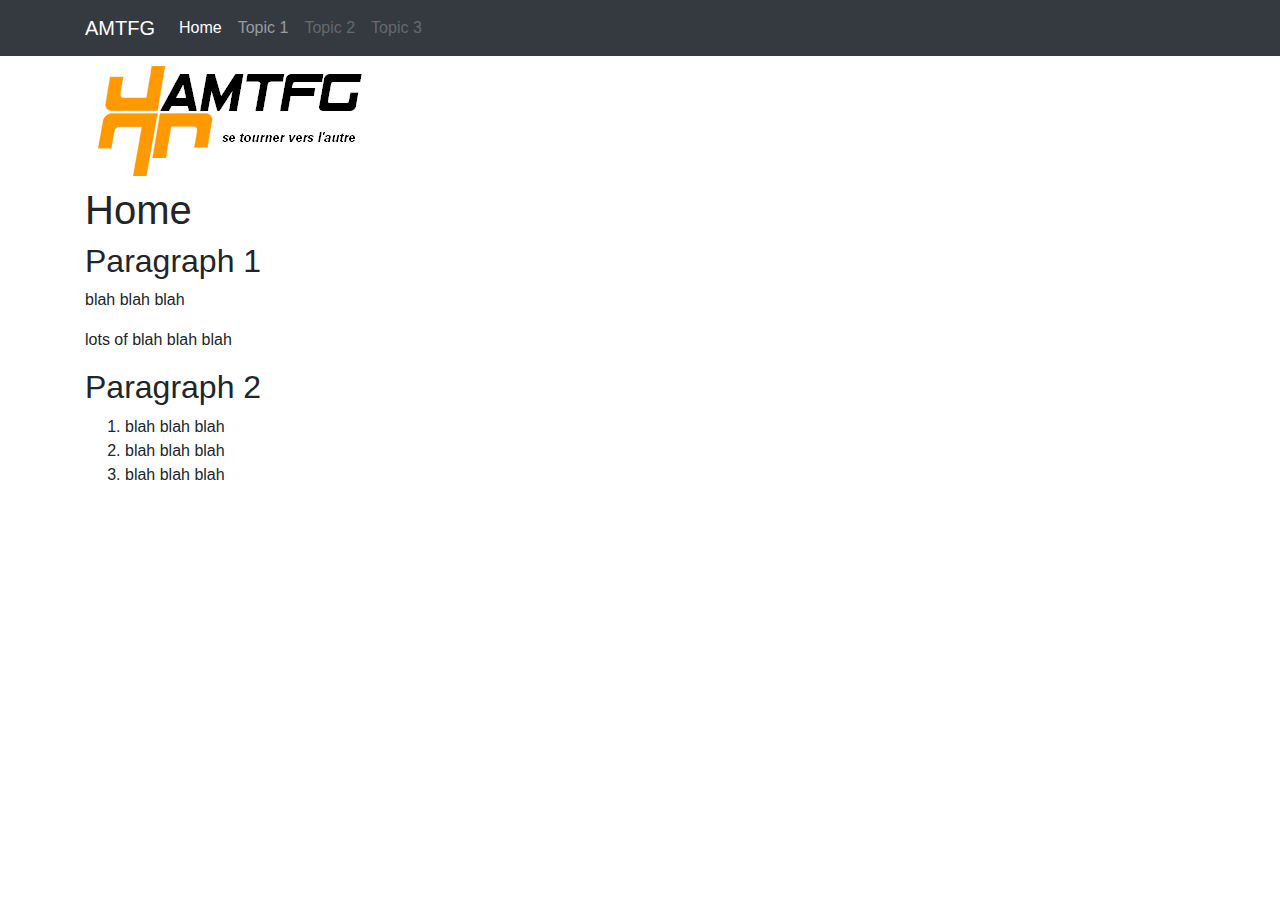
<file: index.html>
<!doctype html>
<html lang="en">
  <head>
    <!-- Required meta tags -->
    <meta charset="utf-8">
    <meta name="viewport" content="width=device-width, initial-scale=1, shrink-to-fit=no">

    <!-- Bootstrap CSS -->
    <link rel="stylesheet" href="https://stackpath.bootstrapcdn.com/bootstrap/4.4.1/css/bootstrap.min.css" integrity="sha384-Vkoo8x4CGsO3+Hhxv8T/Q5PaXtkKtu6ug5TOeNV6gBiFeWPGFN9MuhOf23Q9Ifjh" crossorigin="anonymous">
    <link rel="stylesheet" href="site.css">

    <title>AMTFG - Home</title>
  </head>
  <body class="contains-fixed-navbar">
    <nav class="navbar navbar-expand-lg navbar-dark bg-dark fixed-top">
      <div class="container">
        <a class="navbar-brand" href="index.html">AMTFG</a>
        <button class="navbar-toggler" type="button" data-toggle="collapse" data-target="#navbarNavAltMarkup" aria-controls="navbarNavAltMarkup" aria-expanded="false" aria-label="Toggle navigation">
        <span class="navbar-toggler-icon"></span>
        </button>
        <div class="collapse navbar-collapse" id="navbarNavAltMarkup">
        <div class="navbar-nav">
          <a class="nav-item nav-link active" href="index.html">Home <span class="sr-only">(current)</span></a>
          <a class="nav-item nav-link" href="topic1.html">Topic 1</a>
          <a class="nav-item nav-link disabled" href="topic2.html" tabindex="-1" aria-disabled="true">Topic 2</a>
          <a class="nav-item nav-link disabled" href="topic3.html" tabindex="-1" aria-disabled="true">Topic 3</a>
        </div>
        </div>
      </div>
    </nav>

    <section>
      <div class="container">
        <img src="images/Logo.png" alt="Image of AMTFG" title="Logo">

        <h1>Home</h1>
      </div>
    </section>

    <section>
      <div class="container">
        <h2>Paragraph 1</h2>
        <p>blah blah blah</p>
        <p>lots of blah blah blah</p>
      </div>
    </section>

    <section>
      <div class="container">
        <h2>Paragraph 2</h2>
        <ol>
          <li>blah blah blah</li>
          <li>blah blah blah</li>
          <li>blah blah blah</li>
        </ol>
      </div>
    </section>

    <!-- jQuery first, then Popper.js, then Bootstrap JS -->
    <script src="https://code.jquery.com/jquery-3.4.1.slim.min.js" integrity="sha384-J6qa4849blE2+poT4WnyKhv5vZF5SrPo0iEjwBvKU7imGFAV0wwj1yYfoRSJoZ+n" crossorigin="anonymous"></script>
    <script src="https://cdn.jsdelivr.net/npm/popper.js@1.16.0/dist/umd/popper.min.js" integrity="sha384-Q6E9RHvbIyZFJoft+2mJbHaEWldlvI9IOYy5n3zV9zzTtmI3UksdQRVvoxMfooAo" crossorigin="anonymous"></script>
    <script src="https://stackpath.bootstrapcdn.com/bootstrap/4.4.1/js/bootstrap.min.js" integrity="sha384-wfSDF2E50Y2D1uUdj0O3uMBJnjuUD4Ih7YwaYd1iqfktj0Uod8GCExl3Og8ifwB6" crossorigin="anonymous"></script>
  </body>
</html>
</file>
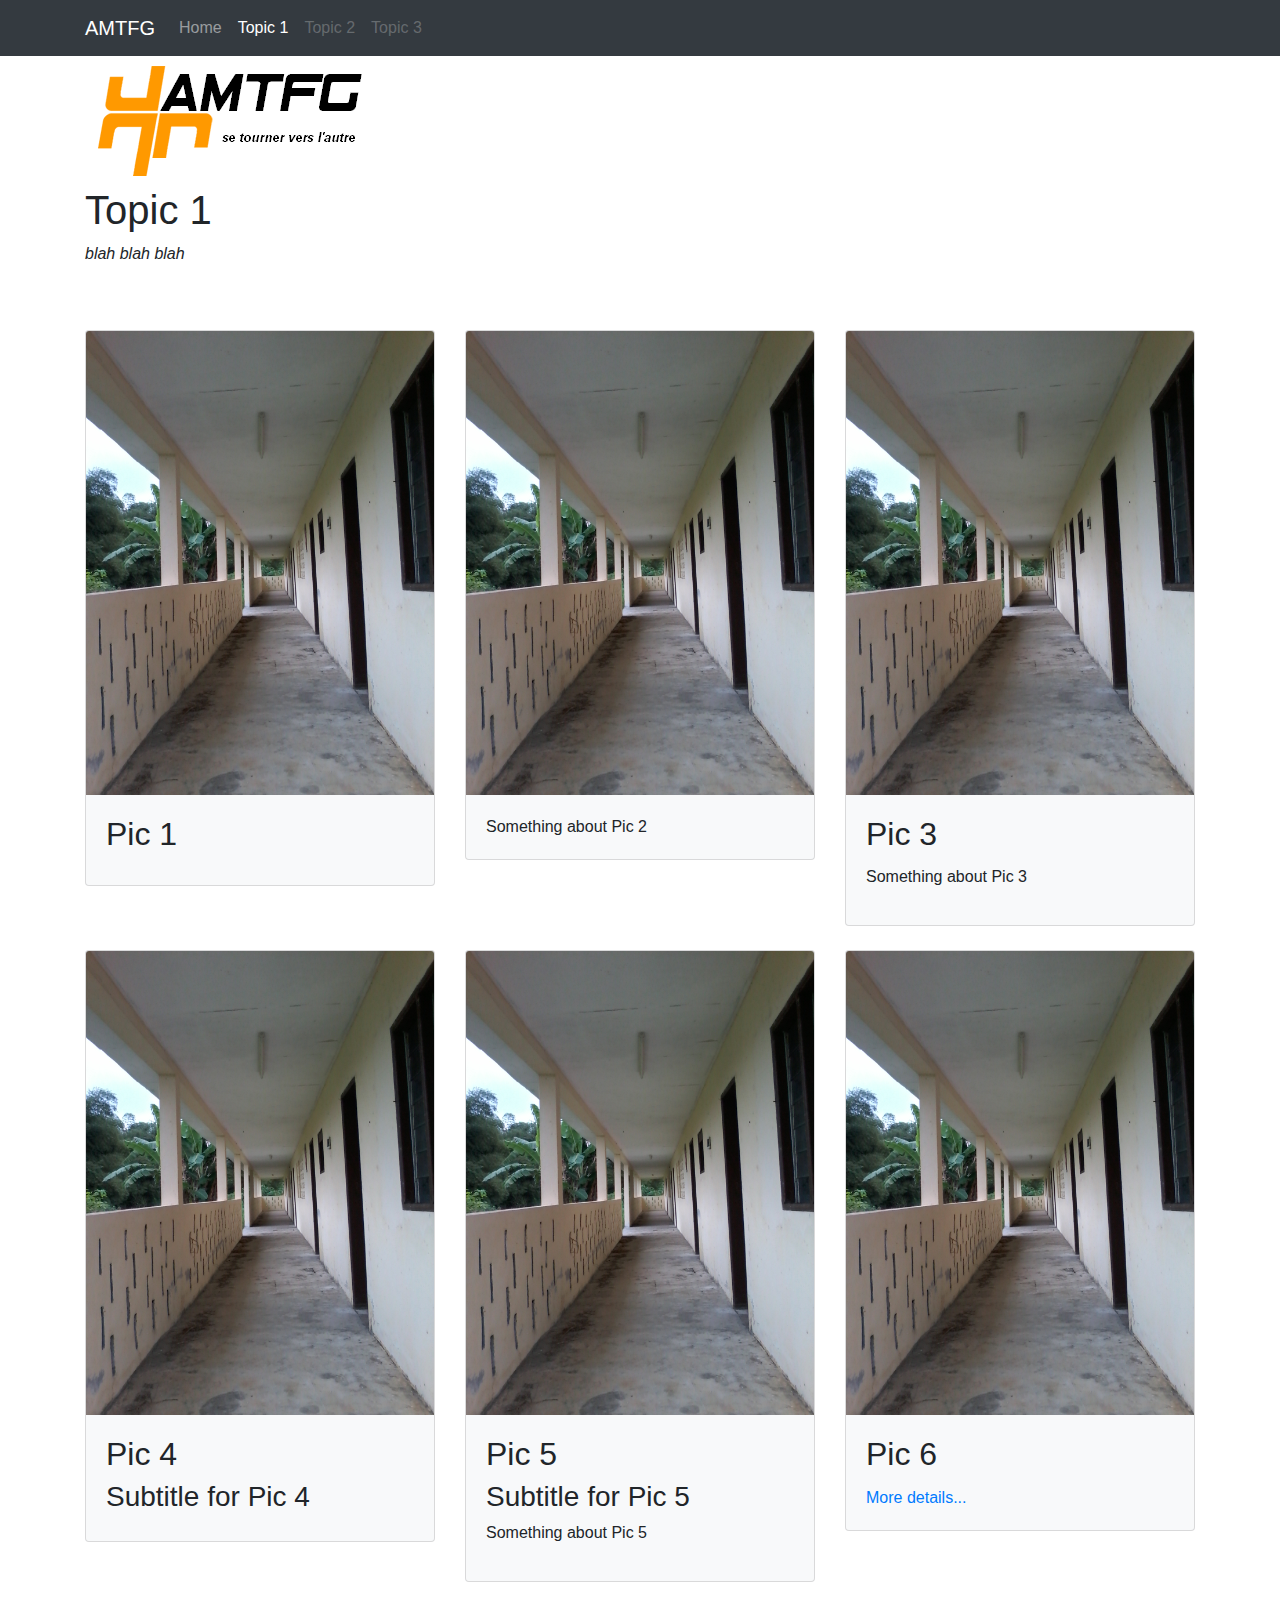
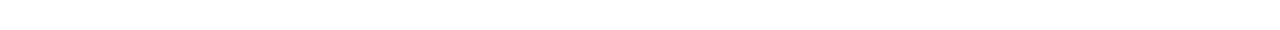
<file: topic1.html>
<!doctype html>
<html lang="en">
  <head>
    <!-- Required meta tags -->
    <meta charset="utf-8">
    <meta name="viewport" content="width=device-width, initial-scale=1, shrink-to-fit=no">

    <!-- Bootstrap CSS -->
    <link rel="stylesheet" href="https://stackpath.bootstrapcdn.com/bootstrap/4.4.1/css/bootstrap.min.css" integrity="sha384-Vkoo8x4CGsO3+Hhxv8T/Q5PaXtkKtu6ug5TOeNV6gBiFeWPGFN9MuhOf23Q9Ifjh" crossorigin="anonymous">
    <link rel="stylesheet" href="site.css">

    <title>AMTFG - Home</title>
  </head>
  <body class="contains-fixed-navbar">
    <nav class="navbar navbar-expand-lg navbar-dark bg-dark fixed-top">
      <div class="container">
        <a class="navbar-brand" href="index.html">AMTFG</a>
        <button class="navbar-toggler" type="button" data-toggle="collapse" data-target="#navbarNavAltMarkup" aria-controls="navbarNavAltMarkup" aria-expanded="false" aria-label="Toggle navigation">
        <span class="navbar-toggler-icon"></span>
        </button>
        <div class="collapse navbar-collapse" id="navbarNavAltMarkup">
        <div class="navbar-nav">
          <a class="nav-item nav-link" href="index.html">Home <span class="sr-only">(current)</span></a>
          <a class="nav-item nav-link active" href="topic1.html">Topic 1</a>
          <a class="nav-item nav-link disabled" href="topic2.html" tabindex="-1" aria-disabled="true">Topic 2</a>
          <a class="nav-item nav-link disabled" href="topic3.html" tabindex="-1" aria-disabled="true">Topic 3</a>
        </div>
        </div>
      </div>
    </nav>

    <section>
      <div class="container">
        <img src="images/Logo.png" alt="Image of AMTFG" title="Logo">

        <h1>Topic 1</h1>

        <p class="font-italic">blah blah blah</p>
      </div>
    </section>

    <section>
      <div class="album py-5">
        <div class="container">
          <div class="row">
            <div class="col-md-4">
              <div class="card mb-4 bg-light">
                <img src="images/Pic1.jpg" class="card-img-top" alt="Image of Pic 1">
                <div class="card-body">
                  <h2 class="card-title">Pic 1</h2>
                </div>
              </div>
            </div>

            <div class="col-md-4">
              <div class="card mb-4  bg-light">
                <img src="images/Pic2.jpg" class="card-img-top" alt="Image of Pic 2">
                <div class="card-body">
                  <p class="card-text">Something about Pic 2</p>
                </div>
              </div>
            </div>

            <div class="col-md-4">
              <div class="card mb-4 bg-light">
                <img src="images/Pic3.jpg" class="card-img-top" alt="Image of Pic 3">
                <div class="card-body">
                  <h2 class="card-title">Pic 3</h2>
                  <p class="card-text">Something about Pic 3<p>
                  </div>
              </div>
            </div>

            <div class="col-md-4">
              <div class="card mb-4 bg-light">
                <img src="images/Pic4.jpg" class="card-img-top" alt="Image of Pic 4">
                <div class="card-body">
                  <h2 class="card-title">Pic 4</h2>
                  <h3 class="card-subtitle mb-2">Subtitle for Pic 4</h3>
                </div>
              </div>
            </div>

            <div class="col-md-4">
              <div class="card bm-4 bg-light">
                <img src="images/Pic5.jpg" class="card-img-top" alt="Image of Pic 5">
                <div class="card-body">
                  <h2 class="card-title">Pic 5</h2>
                  <h3 class="card-subtitle mb-2">Subtitle for Pic 5</h3>
                  <p class="card-text">Something about Pic 5<p>
                  </div>
              </div>
            </div>

            <div class="col-md-4">
              <div class="card mb-4 bg-light">
                <img src="images/Pic6.jpg" class="card-img-top" alt="Image of Pic 6">
                <div class="card-body">
                  <h2 class="card-title">Pic 6</h2>
                  <a href="#" class="card-link">More details...</a>
                </div>
              </div>
            </div>
          </div>
        </div>
      </div>
    </section>

    <!-- jQuery first, then Popper.js, then Bootstrap JS -->
    <script src="https://code.jquery.com/jquery-3.4.1.slim.min.js" integrity="sha384-J6qa4849blE2+poT4WnyKhv5vZF5SrPo0iEjwBvKU7imGFAV0wwj1yYfoRSJoZ+n" crossorigin="anonymous"></script>
    <script src="https://cdn.jsdelivr.net/npm/popper.js@1.16.0/dist/umd/popper.min.js" integrity="sha384-Q6E9RHvbIyZFJoft+2mJbHaEWldlvI9IOYy5n3zV9zzTtmI3UksdQRVvoxMfooAo" crossorigin="anonymous"></script>
    <script src="https://stackpath.bootstrapcdn.com/bootstrap/4.4.1/js/bootstrap.min.js" integrity="sha384-wfSDF2E50Y2D1uUdj0O3uMBJnjuUD4Ih7YwaYd1iqfktj0Uod8GCExl3Og8ifwB6" crossorigin="anonymous"></script>
  </body>
</html>
</file>
<file: site.css>
body.contains-fixed-navbar {
  padding-top: 56px;
}
</file>
